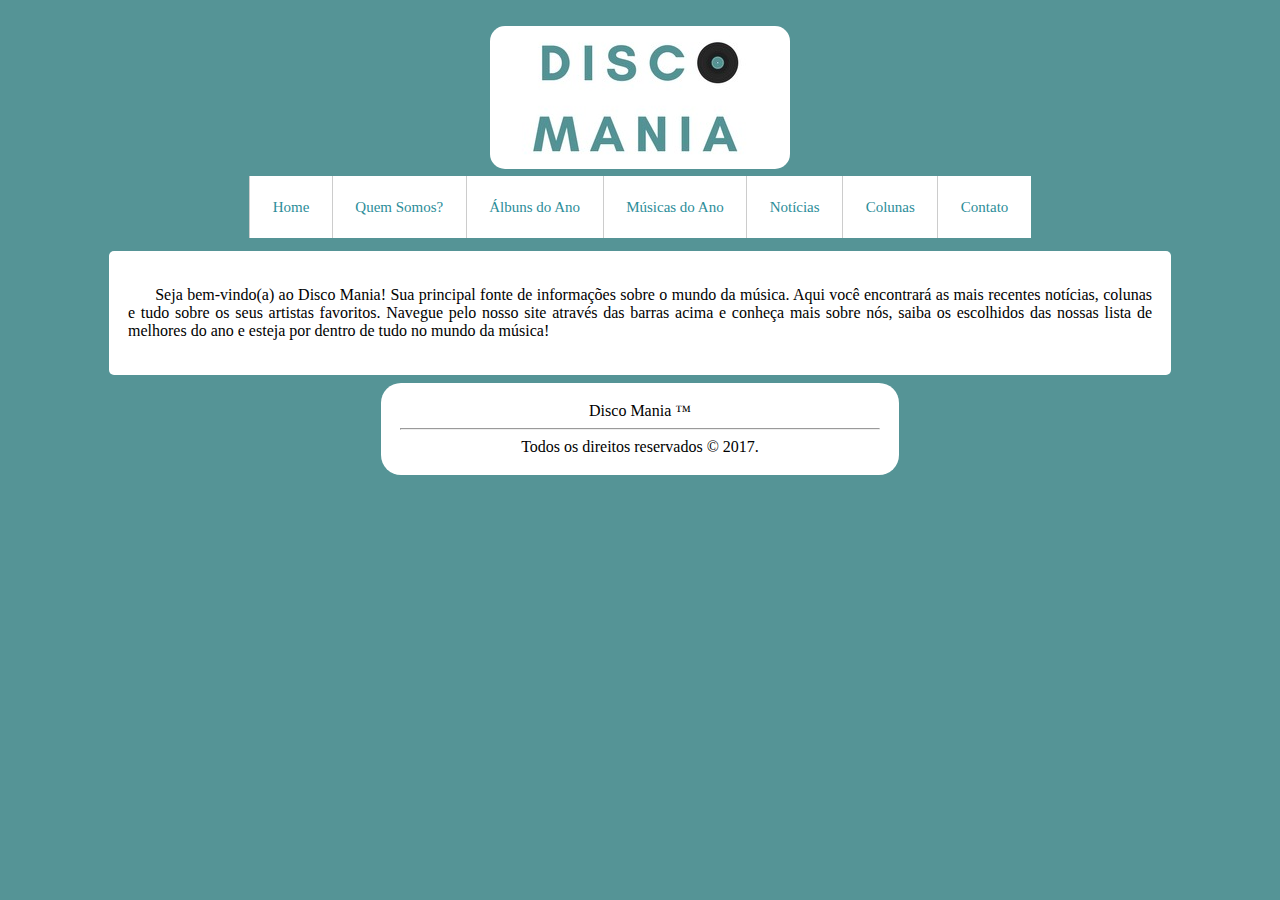
<file: index.html>
﻿<!DOCTYPE html> <!--Tipo do documento-->
<html> <!--Inicio da pagina-->
  <head>
    <meta charset="utf-8"> <!--Codificacao-->
    <link rel="stylesheet" href="Style.css"> <!--Link do arquivo css-->

    <title>Disco Mania</title> <!--Titulo da pagina-->
    <link rel="icon"type="image/png" href="media/icon.png"> <!-- Ícone do site que aparece ao lado do título na aba-->
  </head>
  <body>



    <div id="logo"> <!--Divisao da logo-->
				<a href="index.html"><img id="foto" src="media/foto.jpg" width="300px" height="143px" /></a> <!--Foto com link para a home-->
				</div>

        <div id="menu"> <!--Divisao do menu-->
				  <ul id="nav"> <!--Lista do menu-->
					<li><a href="index.html">Home</a></li><!--Itens com links de diferentes paginas-->
					<li><a href="quem-somos.html">Quem Somos?</a></li>
					<li><a href="albuns.html">Álbuns do Ano</a></li>
          <li><a href="musicas.html">Músicas do Ano</a></li>
          <li><a href="notícias.html">Notícias</a></li>
					<li><a href="colunas.html">Colunas</a></li>
          <li><a href="contato.html">Contato</a></li>
				  </ul>
			</div>

    <div id="corpotexto"> <!--Divisao do artigo-->
      <article id="corpo">
        <p>Seja bem-vindo(a) ao Disco Mania! Sua principal fonte de informações sobre o mundo da  música. Aqui você encontrará as mais recentes notícias, colunas e tudo sobre os seus artistas favoritos. Navegue pelo nosso site através das barras acima e conheça mais sobre nós, saiba os escolhidos das nossas lista de melhores do ano e esteja por dentro de tudo no mundo da música!
        </p>




      </article>
    </div>

    <footer> <!--Rodape do site-->
		    <p id="redes">Disco Mania &#0153; <br><hr></p><p> Todos os direitos reservados  &#0169; 2017.</p> <!--Texto do rodape-->
    </footer>

  </body>
</html>
</file>
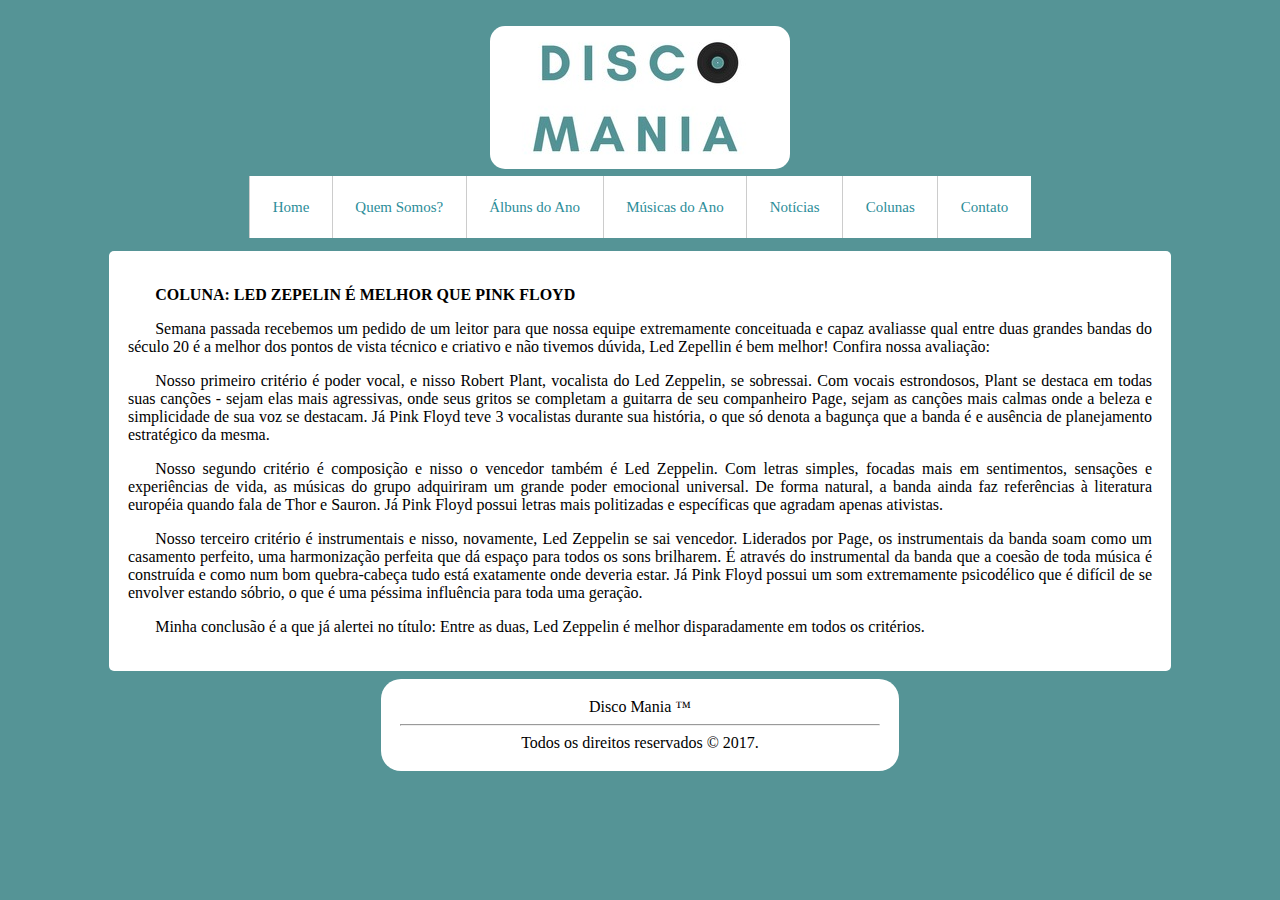
<file: colunas.html>
<!DOCTYPE html> <!--Tipo do documento-->
<html> <!--Inicio da pagina-->
  <head>
    <meta charset="utf-8"> <!--Codificacao-->
    <link rel="stylesheet" href="Style.css"> <!--Link do arquivo css-->
    <style>

    </style>

    <title>Disco Mania</title> <!--Titulo da pagina-->
    <link rel="icon"type="image/png" href="media/icon.png"> <!-- Ícone do site que aparece ao lado do título na aba-->

  </head>
  <body>



    <div id="logo"> <!--Divisao da logo-->
				<a href="index.html"><img id="foto" src="media/foto.jpg" width="300px" height="143px" /></a> <!--Foto com link para a home-->
				</div>

        <div id="menu"> <!--Divisao do menu-->
				  <ul id="nav"> <!--Lista do menu-->
					<li><a href="index.html">Home</a></li><!--Itens com links de diferentes paginas-->
					<li><a href="quem-somos.html">Quem Somos?</a></li>
					<li><a href="albuns.html">Álbuns do Ano</a></li>
          <li><a href="musicas.html">Músicas do Ano</a></li>
          <li><a href="notícias.html">Notícias</a></li>
          <li><a href="colunas.html">Colunas</a></li>
          <li><a href="contato.html">Contato</a></li>
				  </ul>
			</div>

    <div id="colunas"> <!--Divisao do artigo-->
      <article id="corpo">
      <p><b>COLUNA: LED ZEPELIN É MELHOR QUE PINK FLOYD</p></b>
    <p> Semana passada recebemos um pedido de um leitor para que nossa equipe extremamente conceituada e capaz avaliasse qual entre duas grandes bandas do século 20 é a melhor dos pontos de vista técnico e criativo e não tivemos dúvida, Led Zepellin é bem melhor! Confira nossa avaliação:</p>
    <p> Nosso primeiro critério é poder vocal, e nisso Robert Plant, vocalista do Led Zeppelin, se sobressai. Com vocais estrondosos, Plant se destaca em todas suas canções - sejam elas mais agressivas, onde seus gritos se completam a guitarra de seu companheiro Page, sejam as canções mais calmas onde a beleza e simplicidade de sua voz se destacam. Já Pink Floyd teve 3 vocalistas durante sua história, o que só denota a bagunça que a banda é e ausência de planejamento estratégico da mesma. </p>
    <p> Nosso segundo critério é composição e nisso o vencedor também é Led Zeppelin. Com letras simples, focadas mais em sentimentos, sensações e experiências de vida, as músicas do grupo adquiriram um grande poder emocional universal. De forma natural, a banda ainda faz referências à literatura européia quando fala de Thor e Sauron. Já Pink Floyd possui letras mais politizadas e específicas que agradam apenas ativistas. </p>
    <p> Nosso terceiro critério é instrumentais e nisso, novamente, Led Zeppelin se sai vencedor. Liderados por Page, os instrumentais da banda soam como um casamento perfeito, uma harmonização perfeita que dá espaço para todos os sons brilharem. É através do instrumental da banda que a coesão de toda música é construída e como num bom quebra-cabeça tudo está exatamente onde deveria estar. Já Pink Floyd possui um som extremamente psicodélico que é difícil de se envolver estando sóbrio, o que é uma péssima influência para toda uma geração. </p>
    <p> Minha conclusão é a que já alertei no título: Entre as duas, Led Zeppelin é melhor disparadamente em todos os critérios. </p>
    </article>
    </div id="colunas"> <!-- Fechamento da div-->
    <footer> <!--Rodape do site-->
		    <p id="redes">Disco Mania &#0153; <br><hr></p><p> Todos os direitos reservados  &#0169; 2017.</p> <!--Texto do rodape-->
    </footer>

  </body>
</html>
</file>
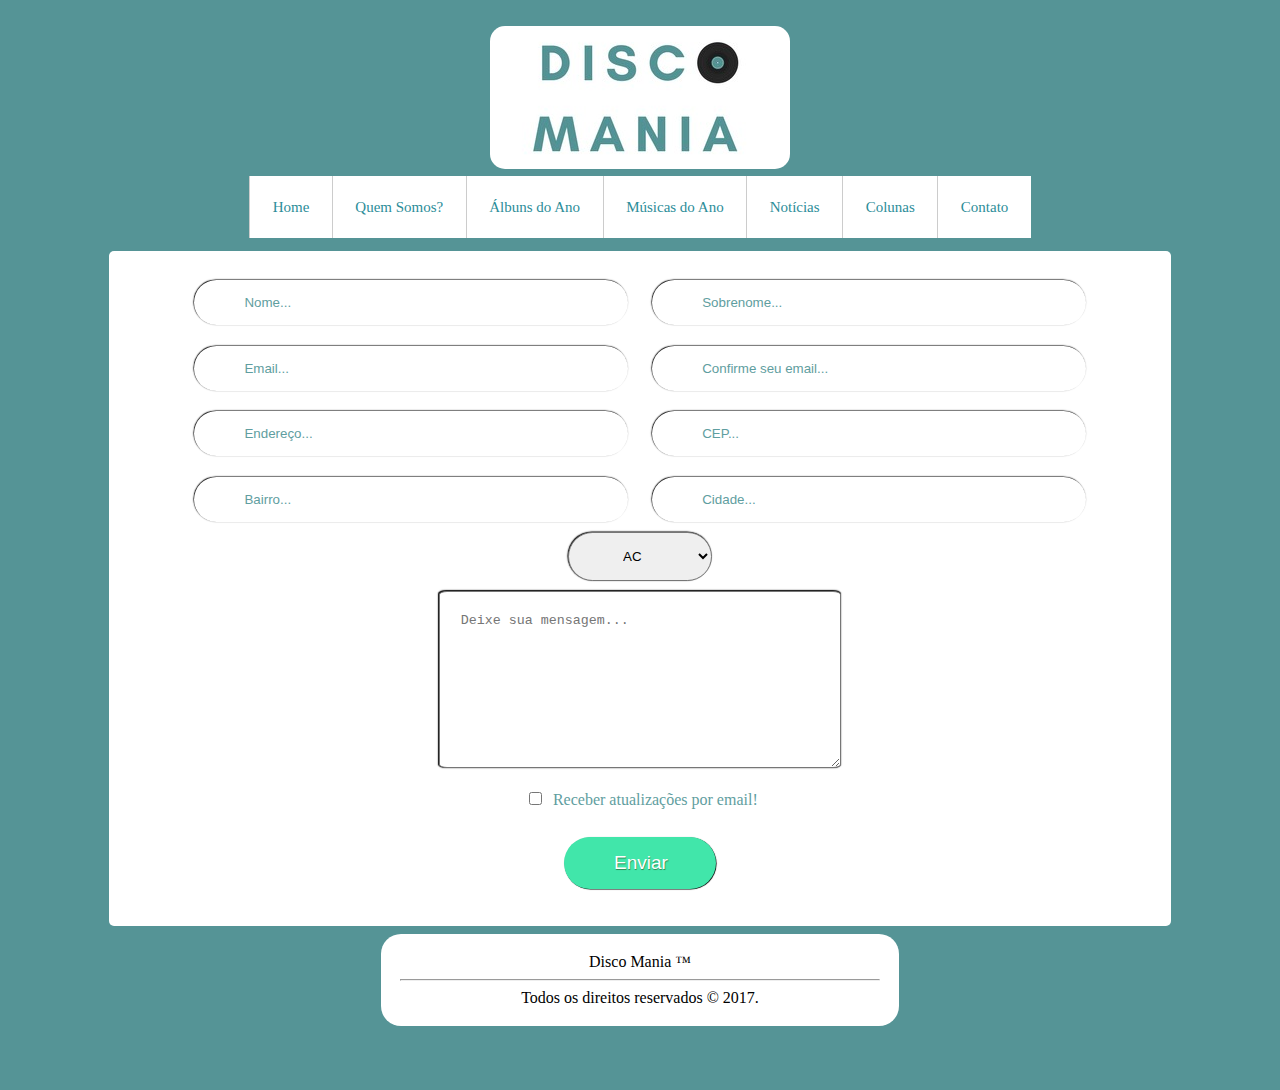
<file: contato.html>
﻿<!DOCTYPE html>
<html>
  <head>
    <meta charset="utf-8">
    <link rel="stylesheet" href="contato.css">
    <link rel="stylesheet" href="Style.css">

    <title>Disco Mania</title>
    <link rel="icon"type="image/png" href="media/icon.png"> <!-- Ícone do site que aparece ao lado do título na aba-->

  </head>

  <script> //Inicio de codigo em Javascript
    function funcao() //Criacao de uma nova funcao
    {
      alert("Mensagem enviada com sucesso! :D") //Exibe uma mensagem de alerta no navegador
    }
  </script>
  <body>

    <div id="logo"> <!--Divisao da logo-->
				<a href="index.html"><img id="foto" src="media/foto.jpg" width="300px" height="143px" /></a> <!--Foto com link para a home-->
				</div>

        <div id="menu"> <!--Divisao do menu-->
				  <ul id="nav"> <!--Lista do menu-->
					<li><a href="index.html">Home</a></li><!--Itens com links de diferentes paginas-->
					<li><a href="quem-somos.html">Quem Somos?</a></li>
					<li><a href="albuns.html">Álbuns do Ano</a></li>
          <li><a href="musicas.html">Músicas do Ano</a></li>
          <li><a href="notícias.html">Notícias</a></li>
					<li><a href="colunas.html">Colunas</a></li>
					<li><a href="contato.html">Contato</a></li>
				  </ul>
			</div>

	<div id="container" class="container"> <!--Criacao da Divisao 'container'-->

    <article id="contato">
      <form class="formulario" action="#" method="post"> <!--Criacao do formulario-->
          <ul class="form">
            <li>
              <input type="name" name="text" placeholder="Nome..."> <!--Campo de Nome-->
              <input type="name" name="text" placeholder="Sobrenome..."> <!--Campo de Sobrenome-->
            </li>

            <li>
              <input type="email" name="text" placeholder="Email..."> <!--Campo de email-->
              <input type="email" name="text" placeholder="Confirme seu email..."> <!--Campo de email-->
            </li>

            <li>
              <input type="name" name="text" placeholder="Endereço..."> <!--Campo de Endereco-->
              <input type="number" name="text" placeholder="CEP..."> <!--Campo de CEP-->
            </li>

            <li>
              <input type="name" name="text" placeholder="Bairro..."> <!--Campo de Bairro-->
              <input type="name" name="text" placeholder="Cidade..."> <!--Campo de Cidade-->
            </li>

            <li>
              <select> <!--Drop Down List com opcoes de estado-->
                <option value=AC>AC</option> <!--Opcoes de escolha-->
                <option value=AL>AL</option>
                <option value=AP>AP</option>
                <option value=AM>AM</option>
                <option value=BA>BA</option>
                <option value=CE>CE</option>
                <option value=DF>DF</option>
                <option value=ES>ES</option>
                <option value=GO>GO</option>
                <option value=MA>MA</option>
                <option value=MT>MT</option>
                <option value=MS>MS</option>
                <option value=MG>MG</option>
                <option value=PA>PA</option>
                <option value=PB>PB</option>
                <option value=PR>PR</option>
                <option value=PE>PE</option>
                <option value=PI>PI</option>
                <option value=RJ>RJ</option>
                <option value=RN>RN</option>
                <option value=RS>RS</option>
                <option value=RO>RO</option>
                <option value=RR>RR</option>
                <option value=SC>SC</option>
                <option value=SP>SP</option>
                <option value=SE>SE</option>
                <option value=TO>TO</option>
              </select>
            </li>

            <li>
              <textarea placeholder="Deixe sua mensagem..."></textarea> <!--Espaco onde o usuario digita sua mensagem-->
            </li>

            <li><input type="checkbox" class="a" name="remember" value=""> <a id="not">Receber atualizações por email!</a> <!--Opcao para receber notificações via email--></li>
          <br>
          <li><input type="submit" name="submit" value="Enviar" id="botao" onclick="funcao()"> <!--Botao de entrar--></li>

          </ul>
        <br>
      </form>
    </article>




    </div>

    <footer> <!--Rodape do site-->
		    <p id="redes">Disco Mania &#0153; <br><hr></p><p> Todos os direitos reservados  &#0169; 2017.</p> <!--Texto do rodape-->
    </footer>

  </body>
</html>
</file>
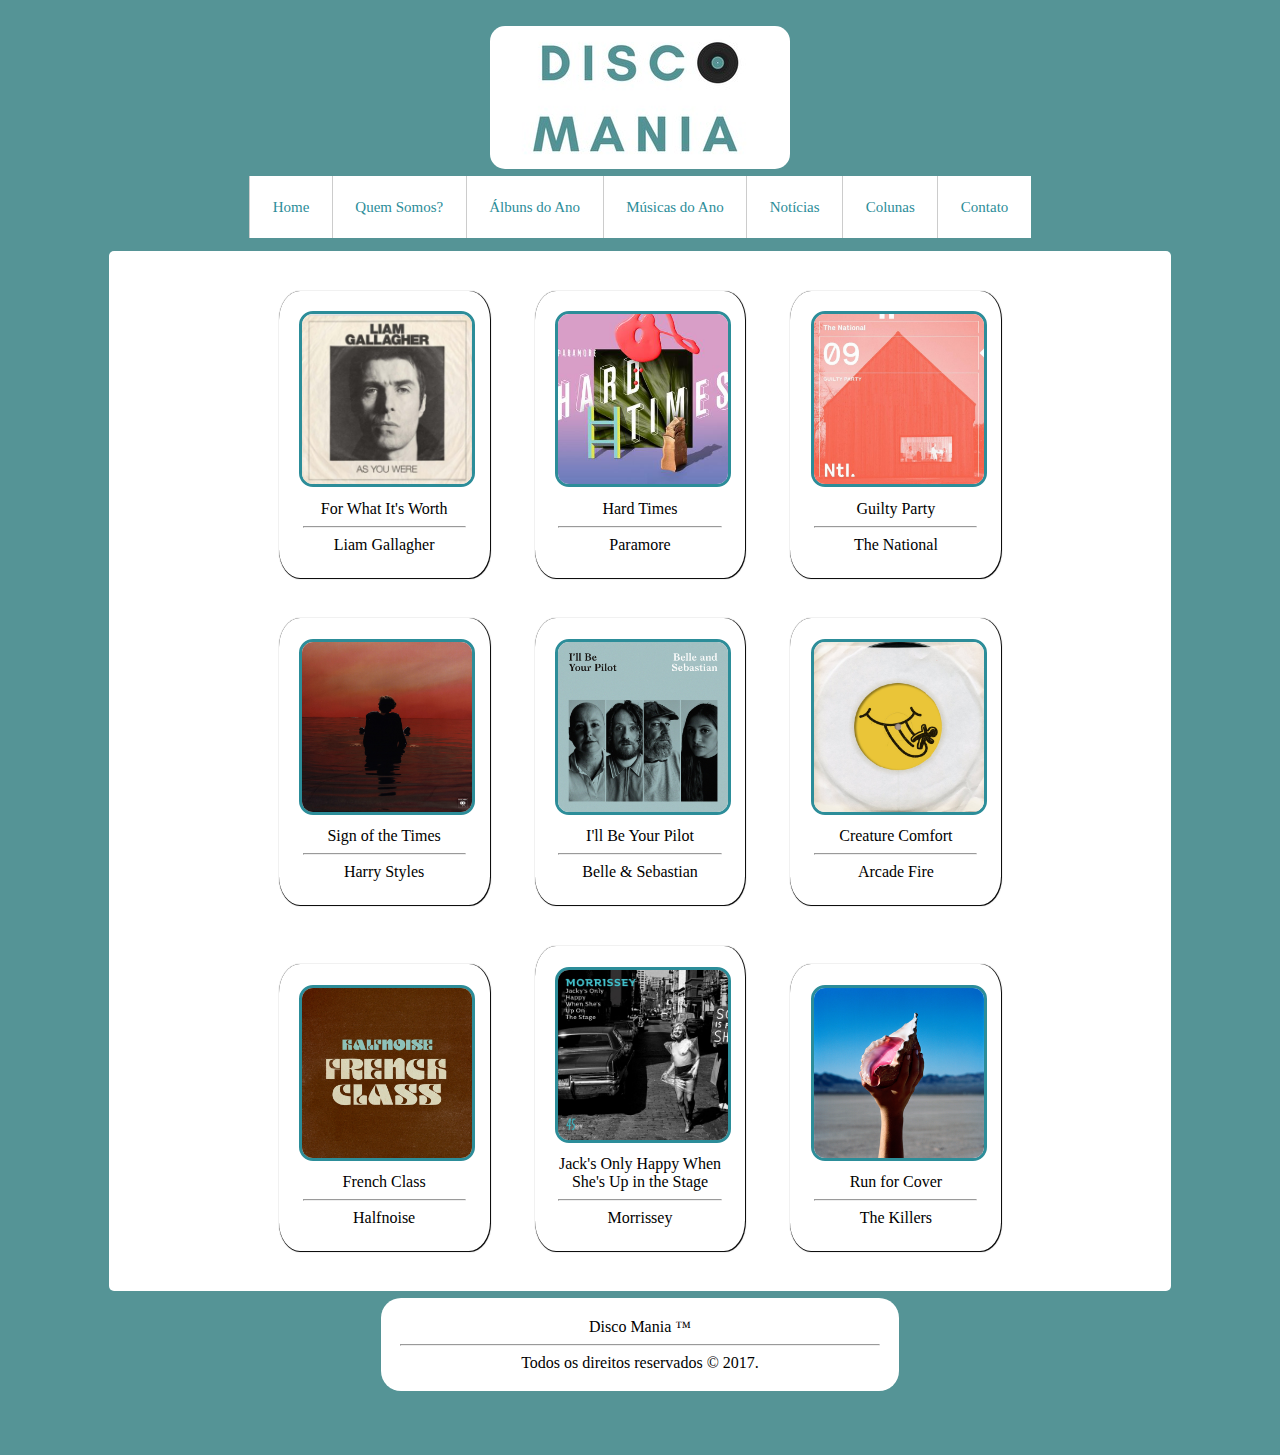
<file: musicas.html>
<!DOCTYPE html> <!--Tipo do documento-->
<html> <!--Inicio da pagina-->
  <head>
    <meta charset="utf-8"> <!--Codificacao-->
    <link rel="stylesheet" href="Style.css"> <!--Link do arquivo css-->
    <link rel="stylesheet" href="musicas.css"> <!--Link do arquivo css-->

    <title>Disco Mania</title> <!--Titulo da pagina-->
    <link rel="icon"type="image/png" href="media/icon.png"> <!-- Ícone do site que aparece ao lado do título na aba-->
	<meta charset="UTF-8"/>
  </head>

  <body>



    <div id="logo"> <!--Divisao da logo-->
				<a href="index.html"><img id="foto" src="media/foto.jpg" width="300px" height="143px" /></a> <!--Foto com link para a home-->
				</div>

        <div id="menu"> <!--Divisao do menu-->
				  <ul id="nav"> <!--Lista do menu-->
					<li><a href="index.html">Home</a></li><!--Itens com links de diferentes paginas-->
					<li><a href="quem-somos.html">Quem Somos?</a></li>
					<li><a href="albuns.html">Álbuns do Ano</a></li>
          <li><a href="musicas.html">Músicas do Ano</a></li>
          <li><a href="notícias.html">Notícias</a></li>
          <li><a href="colunas.html">Colunas</a></li>
          <li><a href="contato.html">Contato</a></li>
				  </ul>
			</div>

    <div id="corpotexto"> <!--Divisao do artigo-->
      <article id="corpo">
        <!--<div id="titulo">
          <h1>Seja Bem-Vindo!</h1>
        </div>-->
                  <div id="linha">

                    <div id="news1" class="news">
                        <img id="img-teste" src="media/música1.jpg"  width="170px" height="170px"></img>
                        <a id="legenda" href="#">For What It's Worth<hr>Liam Gallagher</a>
                    </div>

                    <div id="news2" class="news">
                      <img id="img-teste" src="media/música2.jpg"  width="170px" height="170px"></img>
                      <a id="legenda" href="#">Hard Times<hr>Paramore</a>
                    </div>

                    <div id="news3" class="news" >
                        <img id="img-teste" src="media/música3.jpg"  width="170px" height="170px"></img>
                        <a id="legenda" href="#">Guilty Party<hr>The National</a>

                    </div>

                  </div>

                  <div id="linha">

                    <div id="news1" class="news">
                        <img id="img-teste" src="media/música4.jpg"  width="170px" height="170px"></img>
                        <a id="legenda" href="#">Sign of the Times<hr>Harry Styles</a>
                    </div>

                    <div id="news2" class="news">
                      <img id="img-teste" src="media/música5.jpg"  width="170px" height="170px"></img>
                      <a id="legenda" href="#">I'll Be Your Pilot<hr>Belle & Sebastian</a>

                      </div>

                    <div id="news3" class="news">
                      <img id="img-teste" src="media/música6.jpg"  width="170px" height="170px"></img>
                      <a id="legenda" href="#">Creature Comfort<hr>Arcade Fire</a>

                    </div>

                  </div>

                  <div id="linha">

                    <div id="news1" class="news">
                        <img id="img-teste" src="media/música7.jpg"  width="170px" height="170px"></img>
                        <a id="legenda" href="#">French Class<hr>Halfnoise</a>

                    </div>

                    <div id="news2" class="news">
                      <img id="img-teste" src="media/música8.jpg"  width="170px" height="170px"></img>
                      <a id="legenda" href="#">Jack's Only Happy When She's Up in the Stage<hr>Morrissey</a>


                      </div>

                    <div id="news3" class="news">
                      <img id="img-teste" src="media/música9.png"  width="170px" height="170px"></img>
                      <a id="legenda" href="#">Run for Cover<hr>The Killers</a>

                    </div>

                  </div>

              </article>
            </div>

    <footer> <!--Rodape do site-->
		    <p id="redes">Disco Mania &#0153; <br><hr></p><p> Todos os direitos reservados  &#0169; 2017.</p> <!--Texto do rodape-->
    </footer>

  </body>
</html>
</file>
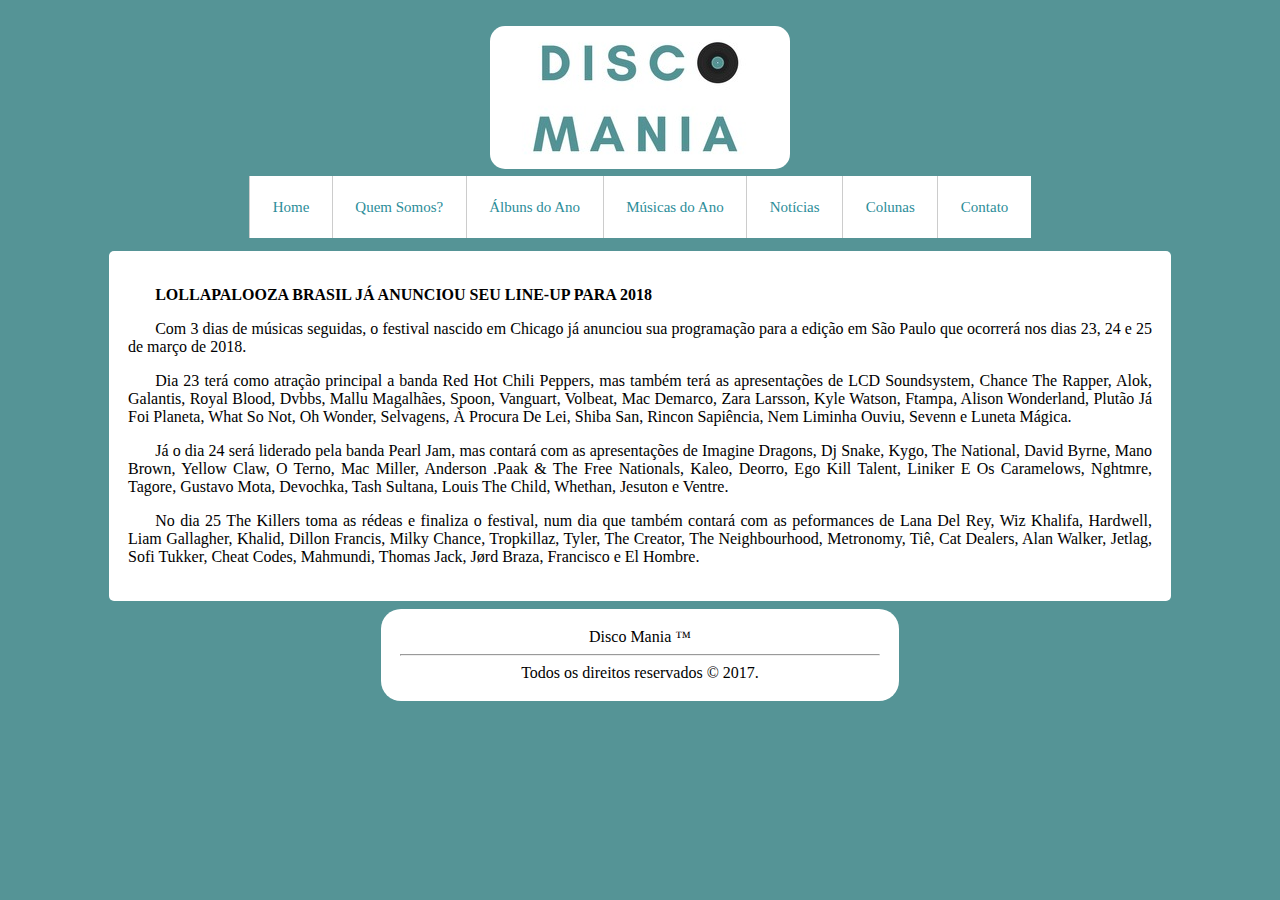
<file: notícias.html>
<!DOCTYPE html> <!--Tipo do documento-->
<html> <!--Inicio da pagina-->
  <head>
    <meta charset="utf-8"> <!--Codificacao-->
    <link rel="stylesheet" href="Style.css"> <!--Link do arquivo css-->

    <title>Disco Mania</title> <!--Titulo da pagina-->
    <link rel="icon"type="image/png" href="media/icon.png"> <!-- Ícone do site que aparece ao lado do título na aba-->

  </head>
  <body>



    <div id="logo"> <!--Divisao da logo-->
				<a href="index.html"><img id="foto" src="media/foto.jpg" width="300px" height="143px" /></a> <!--Foto com link para a home-->
				</div>

        <div id="menu"> <!--Divisao do menu-->
				  <ul id="nav"> <!--Lista do menu-->
					<li><a href="index.html">Home</a></li><!--Itens com links de diferentes paginas-->
					<li><a href="quem-somos.html">Quem Somos?</a></li>
					<li><a href="albuns.html">Álbuns do Ano</a></li>
					<li><a href="musicas.html">Músicas do Ano</a></li>
          <li><a href="notícias.html">Notícias</a></li>
          <li><a href="colunas.html">Colunas</a></li>
          <li><a href="contato.html">Contato</a></li>
				  </ul>
			</div>
      <div id="lollapalooza"> <!--Divisao do artigo-->
        <article id="corpo">
          <p><b> LOLLAPALOOZA  BRASIL JÁ ANUNCIOU SEU LINE-UP PARA 2018 </p></b>
          <p>Com 3 dias de músicas seguidas, o festival nascido em Chicago já anunciou sua programação para a edição em São Paulo que ocorrerá nos dias 23, 24 e 25 de março de 2018.</p>
          <p> Dia 23 terá como atração principal a banda Red Hot Chili Peppers, mas também terá as apresentações de LCD Soundsystem, Chance The Rapper, Alok, Galantis, Royal Blood, Dvbbs, Mallu Magalhães, Spoon, Vanguart, Volbeat, Mac Demarco, Zara Larsson, Kyle Watson, Ftampa, Alison Wonderland, Plutão Já Foi Planeta, What So Not, Oh Wonder, Selvagens, À Procura De Lei, Shiba San, Rincon Sapiência, Nem Liminha Ouviu, Sevenn e Luneta Mágica.</p>
          <p>	Já o dia 24 será liderado pela banda Pearl Jam, mas contará com as apresentações de Imagine Dragons, Dj Snake, Kygo, The National, David Byrne, Mano Brown, Yellow Claw, O Terno, Mac Miller, Anderson .Paak & The Free Nationals, Kaleo, Deorro, Ego Kill Talent, Liniker E Os Caramelows, Nghtmre, Tagore, Gustavo Mota, Devochka, Tash Sultana, Louis The Child, Whethan, Jesuton e Ventre.</p>
          <p>	No dia 25 The Killers toma as rédeas e finaliza o festival, num dia que também contará com as peformances de Lana Del Rey, Wiz Khalifa, Hardwell, Liam Gallagher, Khalid, Dillon Francis, Milky Chance, Tropkillaz, Tyler, The Creator, The Neighbourhood, Metronomy, Tiê, Cat Dealers, Alan Walker, Jetlag, Sofi Tukker, Cheat Codes, Mahmundi, Thomas Jack, Jørd Braza, Francisco e El Hombre.</P>
        </article>

      </div>
    </div>

    <footer> <!--Rodape do site-->
		    <p id="redes">Disco Mania &#0153; <br><hr></p><p> Todos os direitos reservados  &#0169; 2017.</p> <!--Texto do rodape-->
    </footer>

  </body>
</html>
</file>
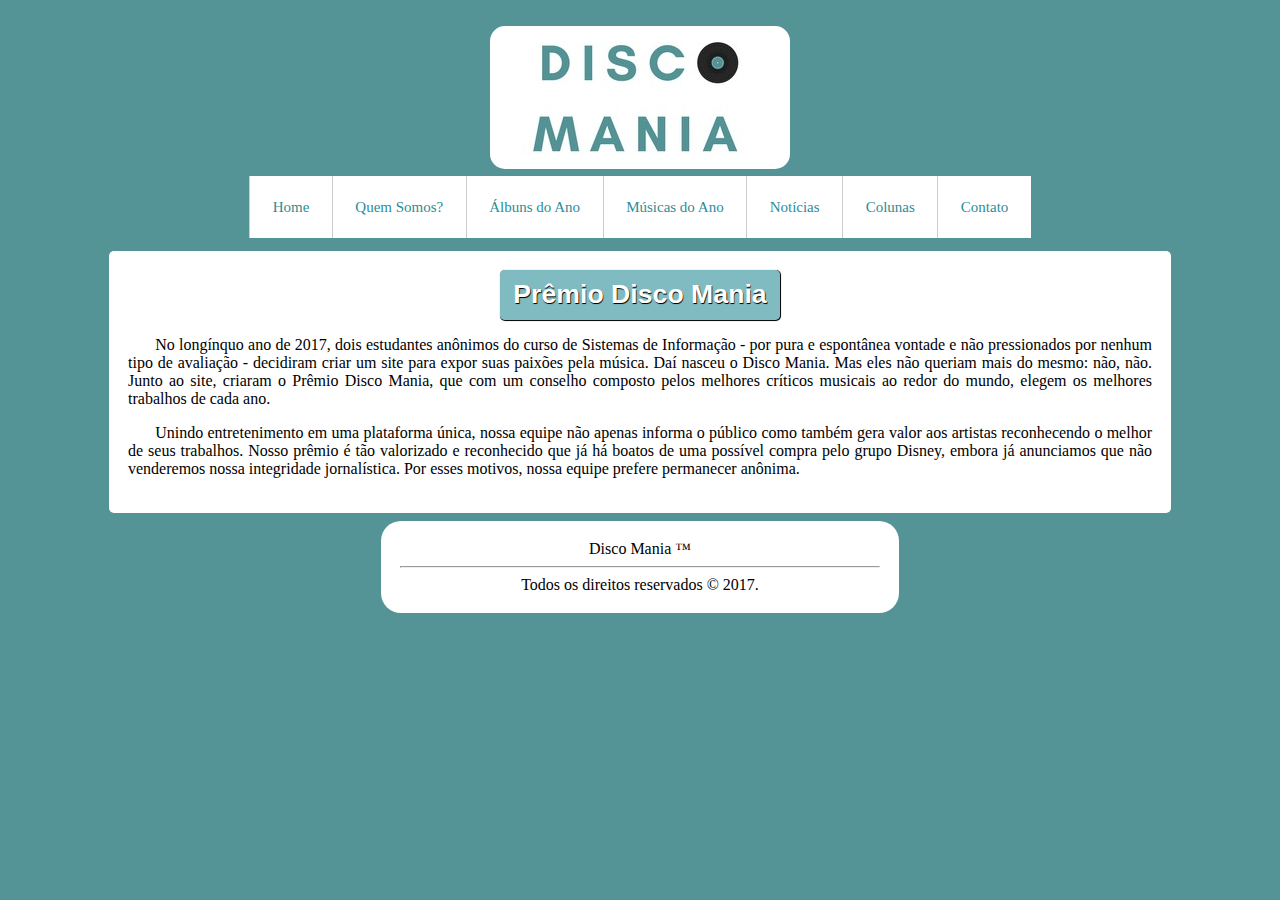
<file: quem-somos.html>
﻿<!DOCTYPE html> <!--Tipo do documento-->
<html> <!--Inicio da pagina-->
  <head>
    <meta charset="utf-8"> <!--Codificacao-->
    <link rel="stylesheet" href="Style.css"> <!--Link do arquivo css-->

    <title>Disco Mania</title> <!--Titulo da pagina-->
    <link rel="icon"type="image/png" href="media/icon.png"> <!-- Ícone do site que aparece ao lado do título na aba-->

  </head>
  <body>

    <div id="logo"> <!--Divisao da logo-->
				<a href="index.html"><img id="foto" src="media/foto.jpg" width="300px" height="143px" /></a> <!--Foto com link para a home-->
				</div>

        <div id="menu"> <!--Divisao do menu-->
				  <ul id="nav"> <!--Lista do menu-->
					<li><a href="index.html">Home</a></li><!--Itens com links de diferentes paginas-->
					<li><a href="quem-somos.html">Quem Somos?</a></li>
					<li><a href="albuns.html">Álbuns do Ano</a></li>
          <li><a href="musicas.html">Músicas do Ano</a></li>
          <li><a href="notícias.html">Notícias</a></li>
          <li><a href="colunas.html">Colunas</a></li>
          <li><a href="contato.html">Contato</a></li>
				  </ul>
			</div>

    <div id="corpotexto"> <!--Divisao do artigo-->
      <article id="corpo">
        <div id="titulo">
          <h1>Prêmio Disco Mania</h1>
        </div>

        <p>No longínquo ano de 2017, dois estudantes anônimos do curso de Sistemas de  Informação - por pura e espontânea vontade e não pressionados por nenhum tipo de avaliação - decidiram criar um site para expor suas paixões pela música. Daí nasceu o Disco Mania.  Mas eles não queriam mais do mesmo: não, não. Junto ao site, criaram o Prêmio Disco Mania, que com um conselho composto pelos melhores críticos musicais ao redor do mundo, elegem os melhores trabalhos de cada ano. </p>
        <p> Unindo entretenimento em uma plataforma única, nossa equipe não apenas informa o público como também gera valor aos artistas reconhecendo o melhor de seus trabalhos. Nosso prêmio é tão valorizado e reconhecido que já há boatos de uma possível compra pelo grupo Disney, embora já anunciamos que não venderemos nossa integridade jornalística. Por esses motivos, nossa equipe prefere permanecer anônima.</p>


      </article>
    </div>
    <footer> <!--Rodape do site-->
		    <p id="redes">Disco Mania &#0153; <br><hr></p><p> Todos os direitos reservados  &#0169; 2017.</p> <!--Texto do rodape-->
    </footer>

  </body>
</html>
</file>
<file: Style.css>
html, body { /*configuracoes basicas do corpo da pagina*/
	margin:0;
	padding:0;
	width:100%;
	background-color: rgba(85,148,150,1);
}

h1 { /*Configuracoes de titulo h1*/
	font-size: 30px; /*Fonte*/
	font-family: "Helvetica Neue", Helvetica, Arial, sans-serif; /*Tipo de fonte*/
	text-align: center; /*Alinhamento*/

}

ul { /*Configuracoes padrao para todas as listas a serem utilizadas*/
	/*margin: 0; Zera as margens da lista*/
	padding: 0;
	list-style: none; /*Zera qualquer predefinicao de estilo da lista*/
}

div#logo
{ /*Divisao que corresponde a logo posicionada no topo da pagina*/

	margin-top: 2%; /*Margem do topo da divisao*/
	display: block; /*Configurando o display como bloco*/
	position: relative; /*Configurando a posicao como relativa*/
	display: table;
	margin: 0 auto;
	margin-top: 2%;
}


div#menu
{
	margin: 0 auto; /*Margens automaticas de orientacao esquerda-direita*/
	margin-top: 0.6%; /*Configurando margem do topo*/
	position: relative; /*Configurando a posicao como relativa*/
	display: block; /*Configurando o display como bloco*/

}

ul#nav
{
	position: relative; /*Configurando a posicao como relativa*/
	display: table; /*Configurando o display do menu como tabela para facilitar a orientacao*/
	margin: 0 auto; /*Margens automaticas de orientacao esquerda-direita*/
	margin-bottom: 1%; /*Margem do fundo*/
}

img#foto{
	position:absolute; /*Tornando a posicao da imagem como absoluta*/
	margin-top: 10px; /*Configurando a margem do topo*/
	position: relative; /*Configurando a posicao como relativa*/
	display: block; /*Configurando o display como bloco*/
	/*margin: 0 auto; Margens automaticas de orientacao esquerda-direita*/
	width: 100%;
	margin: auto;

	border-radius: 15px;
	/*margin-left: 7%;*/

}


ul#nav li
{
	margin-left: 0;
	position: relative; /*Torna a posicao dos itens da lista 'nav', que
											corresponde ao menu, relativos*/
	display: inline-block; /*Define a visualizacao do menu como blocos horizontais*/
	padding: 1.5em;
	padding-left: ;
	padding-right: ;
	font-size: 15px;
	text-align: center;
	background: #fff;
	border-left: 1px solid #ccc;
	/*	border-bottom: 1px solid #ccc;
*/
	}

ul li a
{
	text-decoration: none; /*Zera configuracoes predefinidas*/
	color: #2c8d99; /*Cor do texto*/

}

ul#nav li:hover
{
	background-color: #cdd;

}


h1 {
   margin:0; /*Zerando margem e padding pre-definidos*/
   padding:0;
   margin-bottom: 40px; /*Margem do fundo do h1*/
   font-size:35px; /*Tamanho da fonte*/
/*margin-left:3%;*/
}



div#corpotexto
{
	display: block;
	position: relative;
	margin: 0 auto;



}

article
{
	background-color: white;
	border-radius: 5px; /*Raio da borda do artigo*/
	padding: 1.5%; /*Espacamento interno do artigo*/
	margin: 0 auto;
	width: 80%;

	display: block;
	position: relative;
}

article#corpo h1
{
		font-size: 20pt;
		position: relative;
		text-align: left;
		width: 100%;
		margin: auto;
}

div#titulo
{
	margin:0 auto;
	background-color: rgba(44,141,153,0.6);
	color: #fff;
	text-shadow: 0.6px 0.6px 0.7px #000;
	padding: 0.9%;
	padding-left: 1.3%;
	padding-right: 1.3%;
	display: table;
	border-radius: 5px;
	box-shadow: 0.6px 0.6px 0.7px #000;


}

article#corpo p
{
	background-color: #fff;
	text-align: justify;
	text-indent: 1.7em;
}

footer
{
	background-color: #fff;
	height: 10%;
	width: 30em;
	position: relative;
	display: block;
	margin: 0 auto;
	margin-bottom: 1%;
	border-radius: 20px;
	padding: 1.5%;
	margin-top: 0.6%;
	margin-bottom: 5%;
}

img#img-teste
{
	border-radius: 8%;
	border-width: medium;
    border-style: solid;
    border-color: #2c8d99;

}

div.news
{
		display: inline-block;
		position: relative;
		/*width: 10%;*/
		margin: 0 auto;
		max-width: 170px;
		padding: 2%;
		margin: 2%;
		border-radius: 10%;
		text-align: center;
		background-color: white;
		box-shadow: 0.6px 0.6px 0.7px #000;
		box-shadow: -0.6px -0.6px -0.7px #000;
}

div#linha
{
		text-align: center;
		display: block;
		margin: 0 auto;
}

div#news1
{
}

div#news2
{
}

div#news3
{
}



footer p
{
	margin: 0;
	font-size: 1.0em;

	text-align: center;
}


a#legenda
{
		display: block;
		margin: 2%;
		margin-top: 5%;
		text-decoration: none;
		color: #000;
}

a#legenda:hover
{
/*	font-size: 1.1em;
*/
}

hr
{
	height: 1%;
	color: #2c8d99;
}
</file>
<file: contato.css>
.container
{
		text-align: center; /*Alinha o texto da div de classe 'container'*/
		display: block; /*Configura a div como um bloco*/
		margin: 0 auto; /*Margens automaticas de orientacao horizontal (centralizacao) */

}


ul li { /*Configuracoes das listas */
	position: relative; /*Configura a posicao da lista como relativa*/
	display: inline-block; /*Configura o display como um bloco horizontal*/
}

input{ /*Inputs do formulario*/
	display: inline-block; /*Display configurado como bloco*/
	padding: 15px; /*Padding de todos*/
	padding-left: 50px; /*Padding da esquerda*/
	padding-right: 50px; /*Padding da direita*/
	margin-bottom: 20px; /*Margem de todos*/
	border-radius: 800px; /*Raio da borda*/
	border:0; /*Zera configuracoes predefinidas*/
	width: 25em; /*Determina a largura de cada input*/
	margin: 1%; /*Define todas as margens em 1%*/
	box-shadow: -0.6px -0.6px 1.2px #000;
	/*2e6c9f*/

}

input::placeholder, input::-webkit-input-placeholder { /*Mudamos as cores dos placeholders*/
		/*Configuracoes para diferentes navegadores*/
		color: rgba(95,158,160,1);
}

input[type=checkbox]{ /*Configura o input de caixa de marcacao*/
		display: inline-block; /*Configurando a checkbox como 'inline-block'*/
		margin: 0; /*Zera configuracoes predefinidas*/
		margin-top: 1%; /*Define a margem do topo em 1%*/
		width: 2em; /*Define a largura em 2em (medida responsiva)*/
		box-shadow: -0.6px -0.6px 1.2px #fff;	
}

a#not
{
		/*Define a cor do texto como branca*/
		color: rgba(95,158,160,1);
}

input[type=submit]{ /*Entrada do tipo Botao*/
		background-color: rgb(65,230,170); /*Cor do botao*/
    color:white; /*Cor da letra*/
    text-align: center; /*Alinhando texto do botao*/
    margin-top:10px; /*Configurando margem de topo*/
    text-shadow:0.6px 0.6px 0.7px #2E8B57	; /*Configurando sombra do botao*/
    font-size:19px; /*Tamanho da fonte*/
		width: 8em; /*Largura do Botao*/
		margin-bottom: 0; /*Zera configuracoes predefinidas*/
			box-shadow: 0.6px 0.6px 0.7px #000;


}

select
{
	padding: 15px; /*Padding de todos*/
	padding-left: 50px; /*Padding da esquerda*/
	padding-right: 50px; /*Padding da direita*/
	border-radius: 800px; /*Raio da borda*/
		box-shadow: -0.6px -0.6px 1.2px #000;	

}



textarea /*Caixa de texto onde o usuário escreve sua mensagem*/
{
		margin: 1%; /*Configurando a margem da caixa de texto*/
		padding:2%; /*Configurando o padding da caixa de texto*/
		height: 10em; /*Configurando a altura da caixa de texto*/
		width: 35%; /*Configurando a largura da caixa de texto*/
		border-radius: 2%; /*Raio da borda*/
		background-color: white;
		box-shadow: -0.6px -0.6px 1.2px #000;

}

.form {
		list-style:none; /*Zera configuracoes predefinidas*/
		padding:0; /*Zera configuracoes predefinidas*/
		margin:0; /*Zera configuracoes predefinidas*/
}

.form li
{
		/*margin-left: 0.5%;
		margin-right: 0.5%;*/
		display: block;

}

article#contato
{
		background-color: white;
		border-radius: 5px; /*Raio da borda do artigo*/
		padding: 1.5%; /*Espacamento interno do artigo*/
		margin: 0 auto;
		display: block;
		position: relative;


}
</file>
<file: musicas.css>
div.musica
{
		display:block;
		position: relative;
		/*width: 10%;*/
		margin: 0 auto;
		max-width: 170px;
		padding: 2%;
		margin: 2%;
		border-radius: 10%;
		text-align: center;
		background-color: white;
		box-shadow: 0.6px 0.6px 0.7px #000;
		box-shadow: -0.6px -0.6px -0.7px #000;
    background-color: red;
}

div.linha-musica
{
		text-align: center;
		display: block;
		margin: 0 auto;
}

figure
{
    margin: 0 auto;
    display: block;
    position: relative;
}

figcaption
{
    text-align: center;
}

div#news1
{
}

div#news2
{
}

div#news3
{
}
</file>
